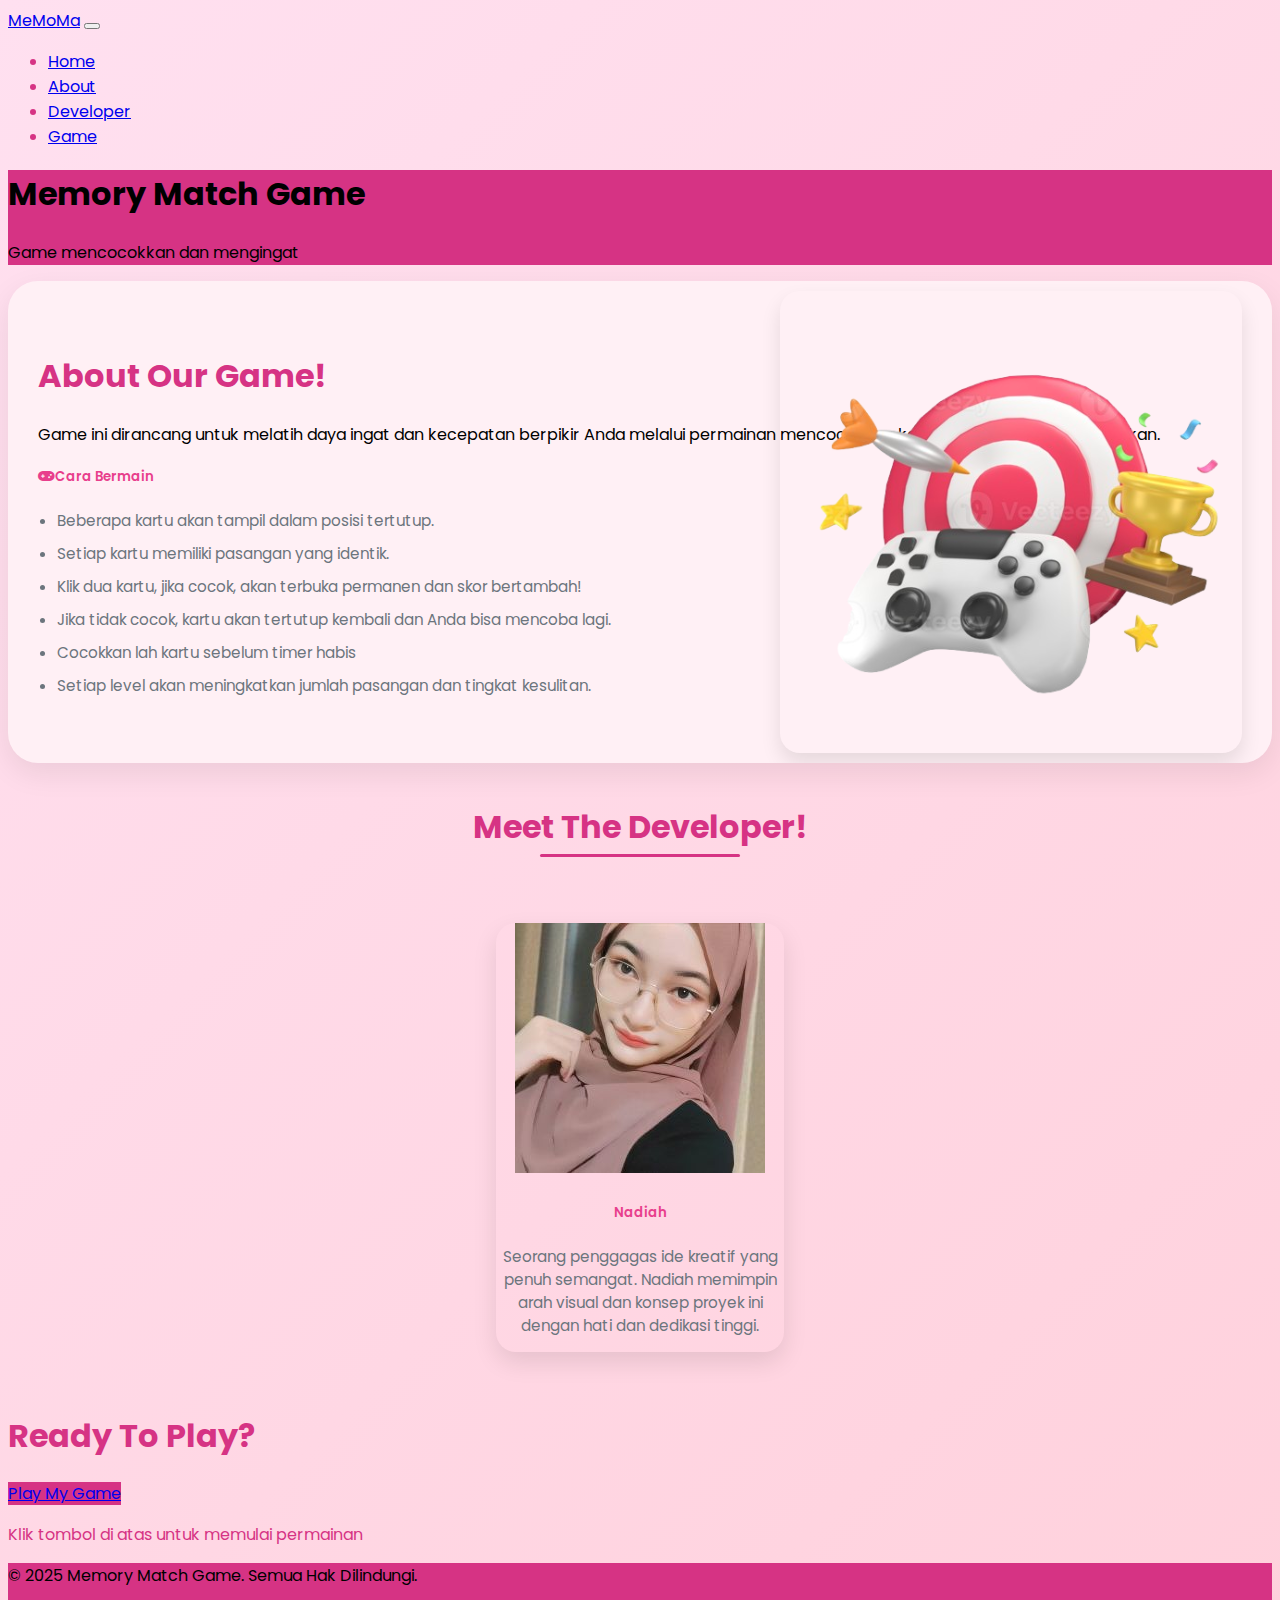
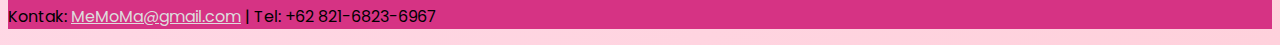
<file: index.html>
<!doctype html>
<html lang="en">
  <head>
    <meta charset="utf-8">
    <meta name="viewport" content="width=device-width, initial-scale=1">
    <title>MeMoMa</title>
    <link href="https://cdn.jsdelivr.net/npm/bootstrap@5.3.6/dist/css/bootstrap.min.css" rel="stylesheet" integrity="sha384-4Q6Gf2aSP4eDXB8Miphtr37CMZZQ5oXLH2yaXMJ2w8e2ZtHTl7GptT4jmndRuHDT" crossorigin="anonymous">
    <link rel="stylesheet" href="https://cdnjs.cloudflare.com/ajax/libs/font-awesome/6.5.0/css/all.min.css">
    <link href="https://fonts.googleapis.com/css2?family=Poppins:wght@300;400;500&family=Dancing+Script:wght@400;700&display=swap" rel="stylesheet">

    <link href="https://fonts.googleapis.com/css2?family=Poppins:wght@300;500;700&display=swap" rel="stylesheet">

    <link rel="stylesheet" href="style.css">

  </head>
  <body>
    <nav class="navbar navbar-expand-lg bg-body-tertiary sticky-top">
        <div class="container-fluid text">
            <a class="navbar-brand" href="#">MeMoMa</a>
            <button class="navbar-toggler" type="button" data-bs-toggle="collapse" data-bs-target="#navbarSupportedContent" aria-controls="navbarSupportedContent" aria-expanded="false" aria-label="Toggle navigation">
            <span class="navbar-toggler-icon"></span>
            </button>
            <div class="collapse navbar-collapse" id="navbarSupportedContent">
            <ul class="navbar-nav me-auto mb-2 mb-lg-0">
                <li class="nav-item"><a class="nav-link active" aria-current="page" href="#">Home</a></li>
                <li class="nav-item"><a class="nav-link active" aria-current="page" href="#About">About</a></li>
                <li class="nav-item"><a class="nav-link active" aria-current="page" href="#Developer">Developer</a></li>
                <li class="nav-item"><a class="nav-link active" aria-current="page" href="#Game">Game</a></li>
            </ul>
            </div>
        </div>
    </nav>

    <section class="text-center bg p-5 text-white">
        <h1>Memory Match Game</h1>
        <p>Game mencocokkan dan mengingat</p>
        </section>

        <!-- Section About -->
        <section>
        <div id="About" class="container my-5 position-relative">
            <div class="row align-items-center">
            <div class="col-md-7">
                <h1 class="text-judul">About Our Game!</h1>
                <p>
                Game ini dirancang untuk melatih daya ingat dan kecepatan berpikir Anda melalui permainan mencocokkan kartu emoji yang menyenangkan.
                </p>

                <section id="cara" class="mt-4">
                <h5><i class="fas fa-gamepad me-2"></i>Cara Bermain</h5>
                <ul>
                    <li>Beberapa kartu akan tampil dalam posisi tertutup.</li>
                    <li>Setiap kartu memiliki pasangan yang identik.</li>
                    <li>Klik dua kartu, jika cocok, akan terbuka permanen dan skor bertambah!</li>
                    <li>Jika tidak cocok, kartu akan tertutup kembali dan Anda bisa mencoba lagi.</li>
                    <li>Cocokkan lah kartu sebelum timer habis</li>
                    <li>Setiap level akan meningkatkan jumlah pasangan dan tingkat kesulitan.</li>
                </ul>
                </section>
            </div>

            <!-- Image -->
            <div class="col-md-5 d-none d-md-block">
                <img src="about.png" class="about-img" alt="About Image">
            </div>
            </div>
        </div>
    </section>

    <center>
        <section>
        <div class="text-center">
        <h4 id="Developer">Meet The Developer!</h4>
        </div>

        <section class="developer-section">
        <div class="card" style="width: 18rem;">
            <img src="pc_nadiah.jpg" class="card-img-top" alt="Nadiah">
            <div class="card-body text-center">
            <h5 class="card-title">Nadiah</h5>
            <p class="card-text">Seorang penggagas ide kreatif yang penuh semangat. Nadiah memimpin arah visual dan konsep proyek ini dengan hati dan dedikasi tinggi.</p>
            </div>
        </div>
    </section>
    </center>

    <section id="Game" class="text-center">
        <h1 class="text p-5">Ready To Play?</h1>
        <a class="btn bg text-white" href="game.html" role="button">Play My Game</a>
        <p class="text p-3">Klik tombol di atas untuk memulai permainan</p>
    </section>

    <section id="footer">
        <footer class="bg text-white text-center py-3 mt-5">
        <div>
          <p>&copy; 2025 Memory Match Game. Semua Hak Dilindungi.</p>
        </div>
        <div>
          <p>Kontak: <a href="mailto:MeMoMa@gmail.com" style="color: #ddd;">MeMoMa@gmail.com</a> | Tel: +62 821-6823-6967
          </p>
        </div>
      </footer>
    </section>
    <script src="https://cdn.jsdelivr.net/npm/bootstrap@5.3.6/dist/js/bootstrap.bundle.min.js" integrity="sha384-j1CDi7MgGQ12Z7Qab0qlWQ/Qqz24Gc6BM0thvEMVjHnfYGF0rmFCozFSxQBxwHKO" crossorigin="anonymous"></script>
  </body>
</html>
</file>
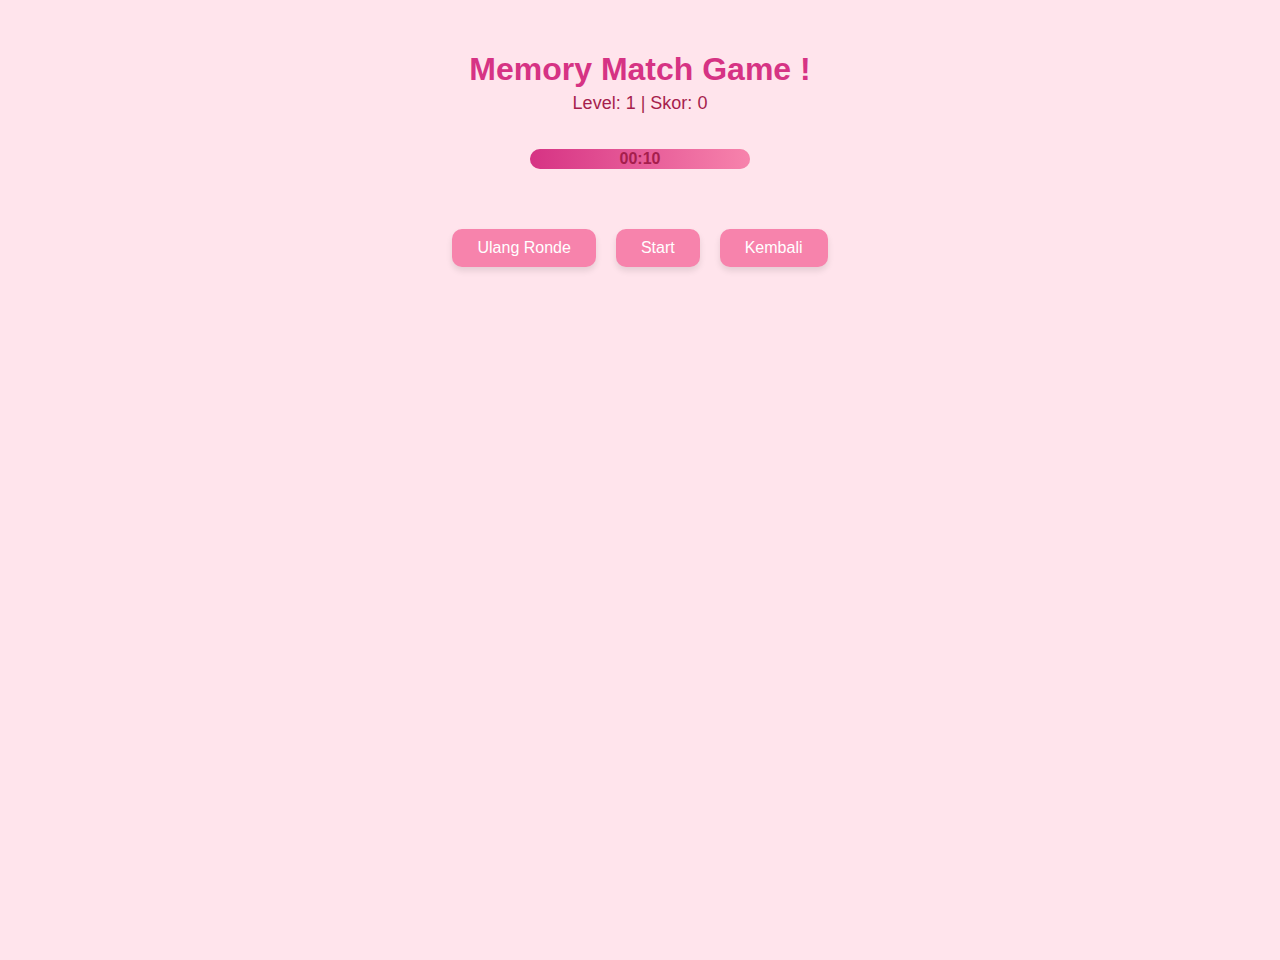
<file: game.html>
<!DOCTYPE html>
<html lang="id">
<head>
  <meta charset="UTF-8" />
  <meta name="viewport" content="width=device-width, initial-scale=1.0"/>
  <title>Memory Match Game</title>
  <link rel="stylesheet" href="game.css">

</head>
<body>
    <h1>Memory Match Game !</h1>
    <div class="info">
        Level: <span id="level">1</span> | Skor: <span id="score">0</span>
        </div>
        <div class="timer-container">
        <div id="timerBar"></div>
        <span id="timerText">00:10</span>
    </div>

    <div class="custom-wrapper">
        <div class="game-board" id="gameBoard"></div>
    </div>  
    <div class="button-container">
        <button class="button" onclick="startLevel()">Ulang Ronde</button>
        <button class="button" id="startButton">Start</button>
        <a href="index.html" class="button">Kembali</a>
    </div>

  

 <script src="game.js"></script>
</body>
</html>
</file>
<file: style.css>
.text {
            color: #d63384;
        }

        .bg {
            background-color: #d63384;
        }

        .bg-team {
            background: linear-gradient(to bottom, #ff669e, #ffffff);
        }

        body {
            font-family: 'Poppins', sans-serif;
            background: linear-gradient(135deg, #ffe0f0, #ffd1dc);
        }

        .bg-header {
            background: linear-gradient(135deg, #f78fb3, #f8a5c2);
        }

        .text-judul {
            color: #d63384;
            font-weight: 700;
        }

        #About {
            background-color: #fff0f5;
            border-radius: 30px;
            padding: 50px 30px;
            box-shadow: 0 10px 30px rgba(0,0,0,0.08);
            position: relative;
            overflow: hidden;
        }

        #About ul {
            padding-left: 1.2rem;
        }

        #About ul li {
            margin-bottom: 10px;
            font-size: 0.95rem;
            color: #6c757d;
        }

        #About h5 {
            font-weight: 600;
            color: #e83e8c;
            margin-top: 20px;
        }

        .about-img {
            max-width: 100%;
            border-radius: 20px;
            box-shadow: 0 10px 20px rgba(0,0,0,0.1);
        }

        @media (min-width: 768px) {
            .about-img {
            position: absolute;
            right: 30px;
            top: 50%;
            transform: translateY(-50%);
            max-width: 40%;
            }
        }

        #Developer {
            font-weight: 700;
            font-size: 2rem;
            margin-top: 40px;
            color: #d63384;
            position: relative;
            display: inline-block;
        }

        #Developer::after {
            content: '';
            position: absolute;
            width: 60%;
            height: 3px;
            background-color: #d63384;
            bottom: -6px;
            left: 20%;
            border-radius: 2px;
        }

        .card {
            border-radius: 20px;
            box-shadow: 0 10px 25px rgba(0,0,0,0.1);
            transition: transform 0.3s ease, box-shadow 0.3s ease;
        }

        .card:hover {
            transform: translateY(-8px);
            box-shadow: 0 15px 30px rgba(0,0,0,0.15);
        }

        .card-title {
            color: #e83e8c;
            font-weight: 600;
        }

        .card-text {
            font-size: 0.95rem;
            color: #6c757d;
        }

        .developer-section {
            display: flex;
            justify-content: center;
            margin-top: 30px;
            margin-bottom: 60px;
        }

        #Game .btn:hover {
            background-color: #c72c73;
            text-decoration: none;
        }
</file>
<file: game.css>
body {
    margin: 0;
    font-family: 'Segoe UI', sans-serif;
    background-color: #ffe4ec;
    display: flex;
    flex-direction: column;
    align-items: center;
    min-height: 100vh;
    padding: 30px 20px;
  }

  h1 {
    color: #d63384;
    margin-bottom: 5px;
  }

  .info {
    margin-bottom: 25px;
    font-size: 18px;
    color: #a61e4d;
  }

  .game-board {
    display: grid;
    gap: 15px;
    justify-content: center;
    margin-bottom: 30px;
  }

  .card {
    width: 100px;
    height: 100px;
    background-color: #fff0f6;
    border: 3px solid #f783ac;
    border-radius: 20px;
    font-size: 2rem;
    color: #d6336c;
    display: flex;
    align-items: center;
    justify-content: center;
    cursor: pointer;
    user-select: none;
    transition: transform 0.3s ease, background-color 0.3s ease;
  }

  html {
    scroll-behavior: smooth;
  }

  .card.flipped {
    background-color: #fff;
  }

  .card.matched {
    background-color: #ffe8f0;
    border-color: #ffb3c6;
    cursor: default;
  }

  .button-container {
    display: flex;
    justify-content: center;
    gap: 20px; /* jarak antar tombol */
    flex-wrap: wrap; /* biar responsif di layar kecil */
    margin-bottom: 30px;
  }
  
  .button {
    padding: 10px 25px;
    background-color: #f783ac;
    color: white;
    border: none;
    border-radius: 10px;
    font-size: 16px;
    cursor: pointer;
    box-shadow: 0 4px 6px rgba(0,0,0,0.1);
    text-decoration: none;
    display: inline-block;
    transition: background-color 0.3s ease, transform 0.2s ease;
  }
  
  .button:hover {
    background-color: #e64980;
    transform: translateY(-2px);
  }
  

  .card {
      transition: transform 0.4s ease, background-color 0.4s ease;
  }

  .card:hover {
      transform: scale(1.05);
  }

  .card.flipped {
      transform: rotateY(180deg);
      background-color: #fff;
  }

  .card.matched {
      animation: pop 0.4s ease forwards;
  }

  @keyframes pop {
      0% { transform: scale(1); background-color: #fff0f6; }
      50% { transform: scale(1.2); background-color: #ffb3c6; }
      100% { transform: scale(1); background-color: #ffe8f0; }
  }
  
  .timer-container {
  position: relative;
  width: 220px;
  height: 20px;
  background-color: #fcd0db;
  border-radius: 10px;
  margin: 10px auto 30px;
  box-shadow: inset 0 0 5px rgba(0,0,0,0.1);
}

#timerBar {
  position: absolute;
  left: 0;
  top: 0;
  height: 100%;
  width: 100%;
  background: linear-gradient(90deg, #d63384, #f783ac);
  border-radius: 10px;
  transition: width 1s linear;
}

#timerText {
  position: absolute;
  width: 100%;
  top: 0;
  left: 0;
  text-align: center;
  font-weight: 600;
  color: #a61e4d;
  line-height: 20px;
  font-family: 'Segoe UI', sans-serif;
  user-select: none;
}
</file>
